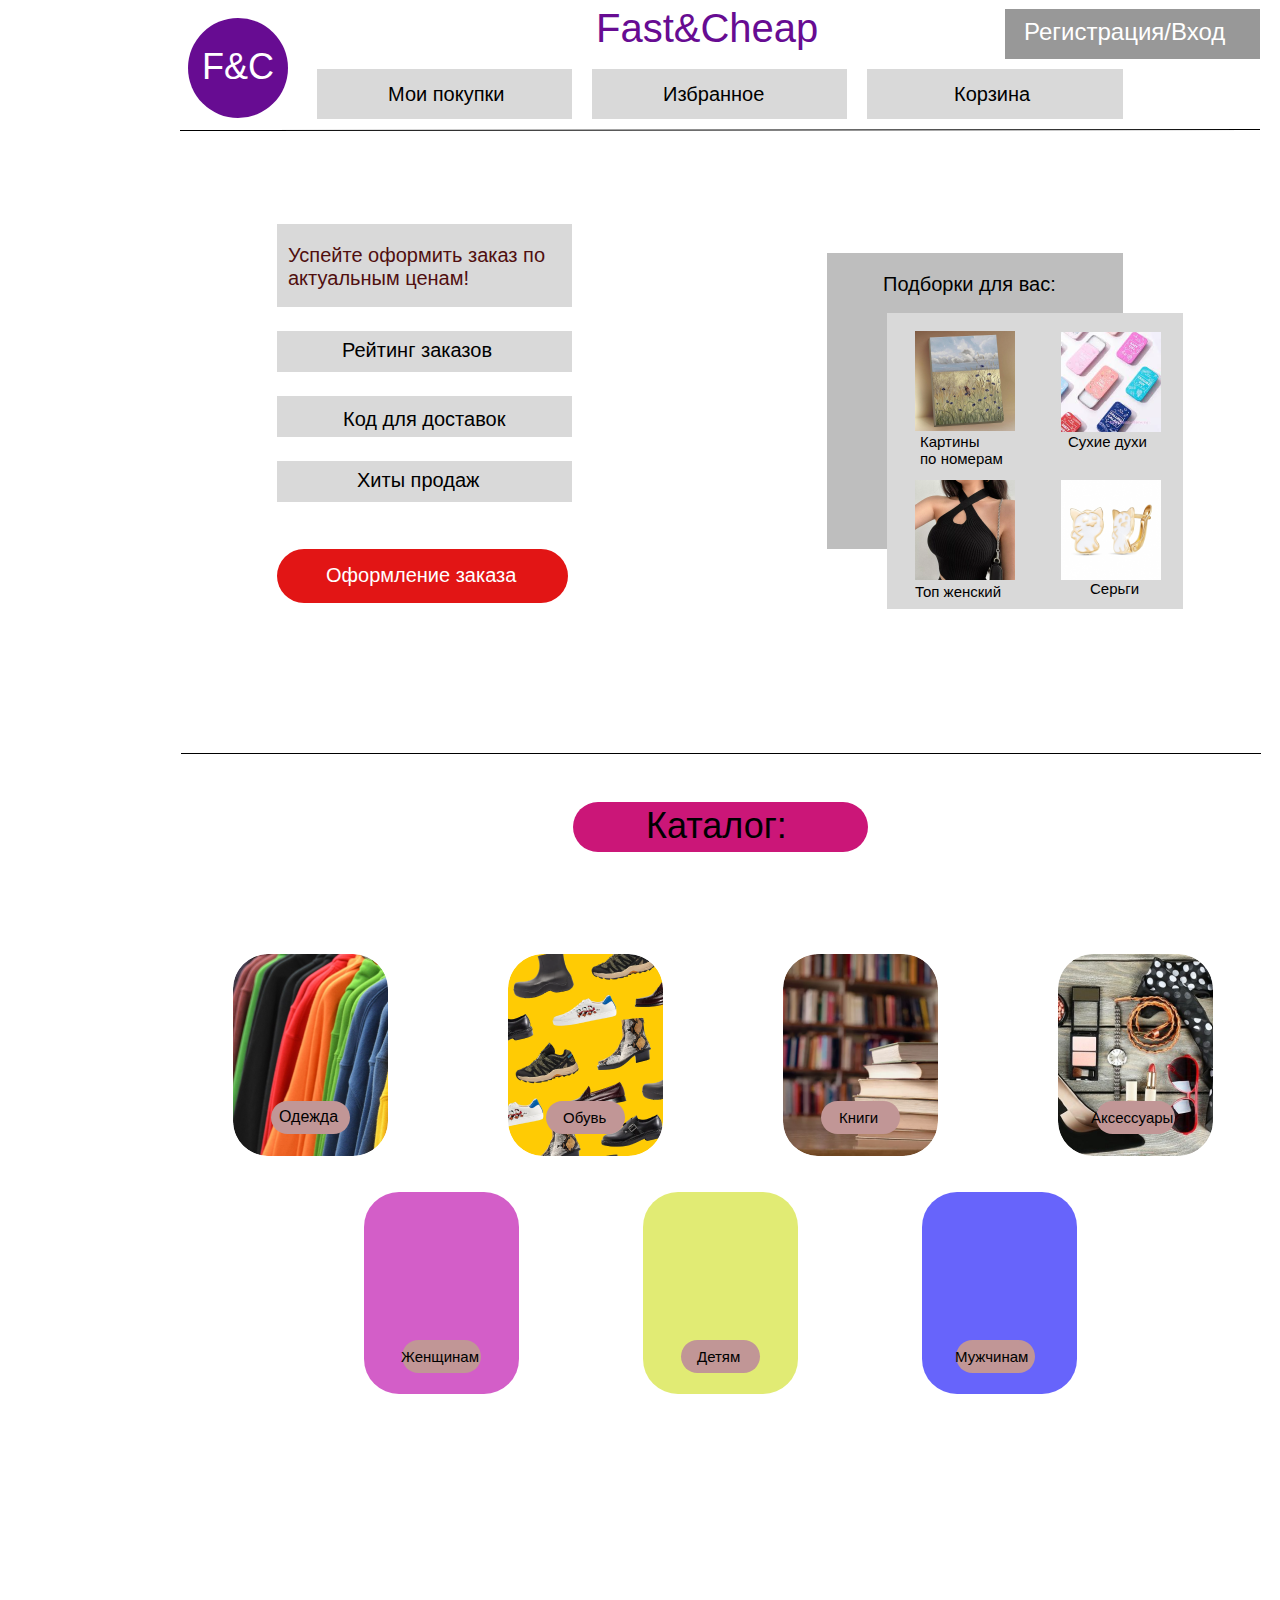
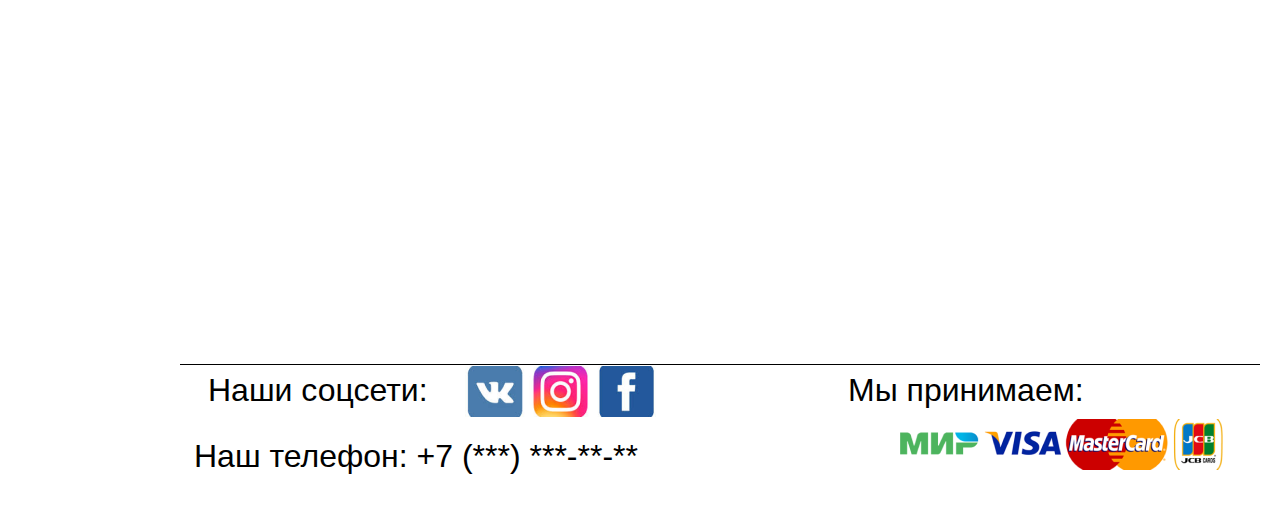
<file: index.html>
<!DOCTYPE html>
<html lang="en">
  <head>
    <meta charset="UTF-8" />
    <meta http-equiv="X-UA-Compatible" content="IE=edge" />
    <meta name="viewport" content="width=device-width, initial-scale=1.0" />
    <link rel="stylesheet" href="./vars.css" />
    <link rel="stylesheet" href="./style.css" />

    <style>
      a,
      button,
      input,
      select,
      h1,
      h2,
      h3,
      h4,
      h5,
      * {
        margin: 0;
        padding: 0;
        border: none;
        text-decoration: none;
        appearance: none;
        background: none;

        -webkit-font-smoothing: antialiased;
      }
    </style>
    <title>Document</title>
  </head>
  <body>
    <div class="desktop-1">
      <div class="line-1"></div>
      <div class="ellipse-1"></div>
      <div class="f-c">F&amp;C</div>
      <div class="rectangle-1"></div>
      <div class="rectangle-2"></div>
      <div class="rectangle-3"></div>
      <div class="rectangle-4"></div>
      <div class="rectangle-5"></div>
      <div class="rectangle-6"></div>
      <div class="rectangle-7"></div>
      <div class="div">Мои покупки</div>
      <div class="rectangle-72"></div>
      <div class="rectangle-8"></div>
      <div class="div2">Подборки для вас:</div>
      <img class="rectangle-26" src="rectangle-260.png" />
      <div class="rectangle-9"></div>
      <div class="line-2"></div>
      <img class="rectangle-11" src="rectangle-110.png" />
      <img class="rectangle-12" src="rectangle-120.png" />
      <img class="rectangle-13" src="rectangle-130.png" />
      <div class="rectangle-14"></div>
      <div class="rectangle-15"></div>
      <div class="rectangle-16"></div>
      <div class="rectangle-18"></div>
      <div class="div3">Обувь</div>
      <div class="rectangle-19"></div>
      <div class="rectangle-20"></div>
      <div class="rectangle-21"></div>
      <div class="div4">Женщинам</div>
      <div class="rectangle-22"></div>
      <div class="rectangle-23"></div>
      <div class="rectangle-24"></div>
      <div class="div5">Регистрация/Вход</div>
      <div class="div6">Избранное</div>
      <div class="div7">Корзина</div>
      <div class="div8">Оформление заказа</div>
      <div class="rectangle-25"></div>
      <div class="div9">Каталог:</div>
      <div class="fast-cheap">Fast&amp;Cheap</div>
      <div class="div10">Детям</div>
      <div class="div11">Мужчинам</div>
      <div class="div12">Книги</div>
      <div class="div13">Аксессуары</div>
      <div class="div14">Хиты продаж</div>
      <div class="div15">Код для доставок</div>
      <img class="rectangle-27" src="rectangle-270.png" />
      <img class="rectangle-28" src="rectangle-280.png" />
      <img class="rectangle-29" src="rectangle-290.png" />
      <div class="div16">
        Картины
        <br />
        по номерам
      </div>
      <div class="div17">Сухие духи</div>
      <div class="div18">Топ женский</div>
      <div class="div19">Серьги</div>
      <div class="div20">Рейтинг заказов</div>
      <div class="div21">
        Успейте оформить заказ по
        <br />
        актуальным ценам!
      </div>
      <div class="line-3"></div>
      <img class="image-1" src="image-10.png" />
      <div class="div22">Наши соцсети:</div>
      <img class="image-2" src="image-20.png" />
      <img class="rectangle-30" src="rectangle-300.png" />
      <div class="rectangle-31"></div>
      <div class="div23">Одежда</div>
      <div class="_7">Наш телефон: +7 (***) ***-**-**</div>
      <div class="div24">Мы принимаем:</div>
    </div>
  </body>
</html>
</file>
<file: vars.css>
/* Figma Styles of your File */
:root {
  /* Colors */
  /* Fonts */
  /* Effects */
}
</file>
<file: style.css>
.desktop-1,
.desktop-1 * {
  box-sizing: border-box;
}
.desktop-1 {
  background: #ffffff;
  width: 1440px;
  height: 2113px;
  position: relative;
  overflow: hidden;
}
.line-1 {
  border-style: solid;
  border-color: #000000;
  border-width: 1px 0 0 0;
  width: 1080px;
  height: 0px;
  position: absolute;
  left: 180px;
  top: 130px;
  transform-origin: 0 0;
  transform: rotate(-0.053deg) scale(1, 1);
}
.ellipse-1 {
  background: #670c92;
  border-radius: 50%;
  width: 100px;
  height: 100px;
  position: absolute;
  left: 188px;
  top: 18px;
}
.f-c {
  color: #ffffff;
  text-align: left;
  font-family: "Inter-Regular", sans-serif;
  font-size: 36px;
  font-weight: 400;
  position: absolute;
  left: 202px;
  top: 46px;
}
.rectangle-1 {
  background: #d9d9d9;
  width: 255px;
  height: 50px;
  position: absolute;
  left: 317px;
  top: 69px;
}
.rectangle-2 {
  background: #d9d9d9;
  width: 255px;
  height: 50px;
  position: absolute;
  left: 592px;
  top: 69px;
}
.rectangle-3 {
  background: #d9d9d9;
  width: 256px;
  height: 50px;
  position: absolute;
  left: 867px;
  top: 69px;
}
.rectangle-4 {
  background: #bebebe;
  width: 296px;
  height: 296px;
  position: absolute;
  left: 827px;
  top: 253px;
}
.rectangle-5 {
  background: #d9d9d9;
  width: 296px;
  height: 296px;
  position: absolute;
  left: 887px;
  top: 313px;
}
.rectangle-6 {
  background: #e21515;
  border-radius: 60px;
  width: 291px;
  height: 54px;
  position: absolute;
  left: 568px;
  top: 549px;
  transform-origin: 0 0;
  transform: rotate(0deg) scale(-1, 1);
}
.rectangle-7 {
  background: #d9d9d9;
  width: 295px;
  height: 41px;
  position: absolute;
  left: 277px;
  top: 461px;
}
.div {
  color: #000000;
  text-align: left;
  font-family: "Inter-Regular", sans-serif;
  font-size: 20px;
  font-weight: 400;
  position: absolute;
  left: 388px;
  top: 83px;
}
.rectangle-72 {
  background: #d9d9d9;
  width: 295px;
  height: 41px;
  position: absolute;
  left: 277px;
  top: 396px;
}
.rectangle-8 {
  background: #d9d9d9;
  width: 295px;
  height: 41px;
  position: absolute;
  left: 277px;
  top: 331px;
}
.div2 {
  color: #000000;
  text-align: left;
  font-family: "Inter-Regular", sans-serif;
  font-size: 20px;
  font-weight: 400;
  position: absolute;
  left: 883px;
  top: 273px;
}
.rectangle-26 {
  width: 100px;
  height: 100px;
  position: absolute;
  left: 915px;
  top: 331px;
}
.rectangle-9 {
  background: #d9d9d9;
  width: 295px;
  height: 83px;
  position: absolute;
  left: 277px;
  top: 224px;
}
.line-2 {
  border-style: solid;
  border-color: #000000;
  border-width: 1px 0 0 0;
  width: 1080px;
  height: 0px;
  position: absolute;
  left: 181px;
  top: 753px;
}
.rectangle-11 {
  border-radius: 35px;
  width: 155px;
  height: 202px;
  position: absolute;
  left: 508px;
  top: 954px;
}
.rectangle-12 {
  border-radius: 35px;
  width: 155px;
  height: 202px;
  position: absolute;
  left: 783px;
  top: 954px;
}
.rectangle-13 {
  border-radius: 35px;
  width: 155px;
  height: 202px;
  position: absolute;
  left: 1058px;
  top: 954px;
}
.rectangle-14 {
  background: #d35ec8;
  border-radius: 35px;
  width: 155px;
  height: 202px;
  position: absolute;
  left: 364px;
  top: 1192px;
}
.rectangle-15 {
  background: #e1eb74;
  border-radius: 35px;
  width: 155px;
  height: 202px;
  position: absolute;
  left: 643px;
  top: 1192px;
}
.rectangle-16 {
  background: #6764fb;
  border-radius: 35px;
  width: 155px;
  height: 202px;
  position: absolute;
  left: 922px;
  top: 1192px;
}
.rectangle-18 {
  background: #c19696;
  border-radius: 35px;
  width: 79px;
  height: 33px;
  position: absolute;
  left: 546px;
  top: 1101px;
}
.div3 {
  color: #000000;
  text-align: left;
  font-family: "Inter-Regular", sans-serif;
  font-size: 15px;
  font-weight: 400;
  position: absolute;
  left: 563px;
  top: 1109px;
}
.rectangle-19 {
  background: #c19696;
  border-radius: 35px;
  width: 79px;
  height: 33px;
  position: absolute;
  left: 821px;
  top: 1101px;
}
.rectangle-20 {
  background: #c19696;
  border-radius: 35px;
  width: 79px;
  height: 33px;
  position: absolute;
  left: 1096px;
  top: 1101px;
}
.rectangle-21 {
  background: #c19696;
  border-radius: 35px;
  width: 79px;
  height: 33px;
  position: absolute;
  left: 402px;
  top: 1340px;
}
.div4 {
  color: #000000;
  text-align: left;
  font-family: "Inter-Regular", sans-serif;
  font-size: 15px;
  font-weight: 400;
  position: absolute;
  left: 401px;
  top: 1348px;
}
.rectangle-22 {
  background: #c19696;
  border-radius: 35px;
  width: 79px;
  height: 33px;
  position: absolute;
  left: 681px;
  top: 1340px;
}
.rectangle-23 {
  background: #c19696;
  border-radius: 35px;
  width: 79px;
  height: 33px;
  position: absolute;
  left: 956px;
  top: 1340px;
}
.rectangle-24 {
  background: #989898;
  width: 255px;
  height: 50px;
  position: absolute;
  left: 1005px;
  top: 9px;
}
.div5 {
  color: #ffffff;
  text-align: left;
  font-family: "Inter-Regular", sans-serif;
  font-size: 24px;
  font-weight: 400;
  position: absolute;
  left: 1024px;
  top: 18px;
}
.div6 {
  color: #000000;
  text-align: left;
  font-family: "Inter-Regular", sans-serif;
  font-size: 20px;
  font-weight: 400;
  position: absolute;
  left: 663px;
  top: 83px;
  width: 108px;
  height: 23px;
}
.div7 {
  color: #000000;
  text-align: left;
  font-family: "Inter-Regular", sans-serif;
  font-size: 20px;
  font-weight: 400;
  position: absolute;
  left: 954px;
  top: 83px;
}
.div8 {
  color: #ffffff;
  text-align: left;
  font-family: "Inter-Regular", sans-serif;
  font-size: 20px;
  font-weight: 400;
  position: absolute;
  left: 326px;
  top: 564px;
}
.rectangle-25 {
  background: #cb1678;
  border-radius: 35px;
  width: 295px;
  height: 50px;
  position: absolute;
  left: 573px;
  top: 802px;
}
.div9 {
  color: #000000;
  text-align: left;
  font-family: "Inter-Regular", sans-serif;
  font-size: 36px;
  font-weight: 400;
  position: absolute;
  left: 646px;
  top: 805px;
}
.fast-cheap {
  color: #670c92;
  text-align: left;
  font-family: "JacquesFrancoisShadow-Regular", sans-serif;
  font-size: 40px;
  font-weight: 400;
  position: absolute;
  left: 596px;
  top: 6px;
}
.div10 {
  color: #000000;
  text-align: left;
  font-family: "Inter-Regular", sans-serif;
  font-size: 15px;
  font-weight: 400;
  position: absolute;
  left: 697px;
  top: 1348px;
}
.div11 {
  color: #000000;
  text-align: left;
  font-family: "Inter-Regular", sans-serif;
  font-size: 15px;
  font-weight: 400;
  position: absolute;
  left: 955px;
  top: 1348px;
}
.div12 {
  color: #000000;
  text-align: left;
  font-family: "Inter-Regular", sans-serif;
  font-size: 15px;
  font-weight: 400;
  position: absolute;
  left: 839px;
  top: 1109px;
}
.div13 {
  color: #000000;
  text-align: left;
  font-family: "Inter-Regular", sans-serif;
  font-size: 15px;
  font-weight: 400;
  position: absolute;
  left: 1091px;
  top: 1109px;
}
.div14 {
  color: #000000;
  text-align: left;
  font-family: "Inter-Regular", sans-serif;
  font-size: 20px;
  font-weight: 400;
  position: absolute;
  left: 357px;
  top: 469px;
}
.div15 {
  color: #000000;
  text-align: left;
  font-family: "Inter-Regular", sans-serif;
  font-size: 20px;
  font-weight: 400;
  position: absolute;
  left: 343px;
  top: 408px;
}
.rectangle-27 {
  width: 100px;
  height: 100px;
  position: absolute;
  left: 1061px;
  top: 332px;
}
.rectangle-28 {
  width: 100px;
  height: 100px;
  position: absolute;
  left: 915px;
  top: 480px;
}
.rectangle-29 {
  width: 100px;
  height: 100px;
  position: absolute;
  left: 1061px;
  top: 480px;
}
.div16 {
  color: #000000;
  text-align: left;
  font-family: "Inter-Regular", sans-serif;
  font-size: 15px;
  font-weight: 400;
  position: absolute;
  left: 920px;
  top: 433px;
}
.div17 {
  color: #000000;
  text-align: left;
  font-family: "Inter-Regular", sans-serif;
  font-size: 15px;
  font-weight: 400;
  position: absolute;
  left: 1068px;
  top: 433px;
}
.div18 {
  color: #000000;
  text-align: left;
  font-family: "Inter-Regular", sans-serif;
  font-size: 15px;
  font-weight: 400;
  position: absolute;
  left: 915px;
  top: 583px;
}
.div19 {
  color: #000000;
  text-align: left;
  font-family: "Inter-Regular", sans-serif;
  font-size: 15px;
  font-weight: 400;
  position: absolute;
  left: 1090px;
  top: 580px;
}
.div20 {
  color: #000000;
  text-align: left;
  font-family: "Inter-Regular", sans-serif;
  font-size: 20px;
  font-weight: 400;
  position: absolute;
  left: 342px;
  top: 339px;
}
.div21 {
  color: #500f0f;
  text-align: left;
  font-family: "Inter-Regular", sans-serif;
  font-size: 20px;
  font-weight: 400;
  position: absolute;
  left: 288px;
  top: 244px;
}
.line-3 {
  border-style: solid;
  border-color: #000000;
  border-width: 1px 0 0 0;
  width: 1080px;
  height: 0px;
  position: absolute;
  left: 180px;
  top: 1964px;
}
.image-1 {
  width: 191px;
  height: 51px;
  position: absolute;
  left: 465px;
  top: 1966px;
}
.div22 {
  color: #000000;
  text-align: left;
  font-family: "Inter-Regular", sans-serif;
  font-size: 32px;
  font-weight: 400;
  position: absolute;
  left: 208px;
  top: 1972px;
}
.image-2 {
  width: 329px;
  height: 51px;
  position: absolute;
  left: 897px;
  top: 2019px;
}
.rectangle-30 {
  border-radius: 35px;
  width: 155px;
  height: 202px;
  position: absolute;
  left: 233px;
  top: 954px;
}
.rectangle-31 {
  background: #c19696;
  border-radius: 35px;
  width: 79px;
  height: 33px;
  position: absolute;
  left: 271px;
  top: 1101px;
}
.div23 {
  color: #000000;
  text-align: left;
  font-family: "Inter-Regular", sans-serif;
  font-size: 16px;
  font-weight: 400;
  position: absolute;
  left: 279px;
  top: 1108px;
}
._7 {
  color: #000000;
  text-align: left;
  font-family: "Inter-Regular", sans-serif;
  font-size: 32px;
  font-weight: 400;
  position: absolute;
  left: 194px;
  top: 2038px;
}
.div24 {
  color: #000000;
  text-align: left;
  font-family: "Inter-Regular", sans-serif;
  font-size: 32px;
  font-weight: 400;
  position: absolute;
  left: 848px;
  top: 1972px;
}
</file>
